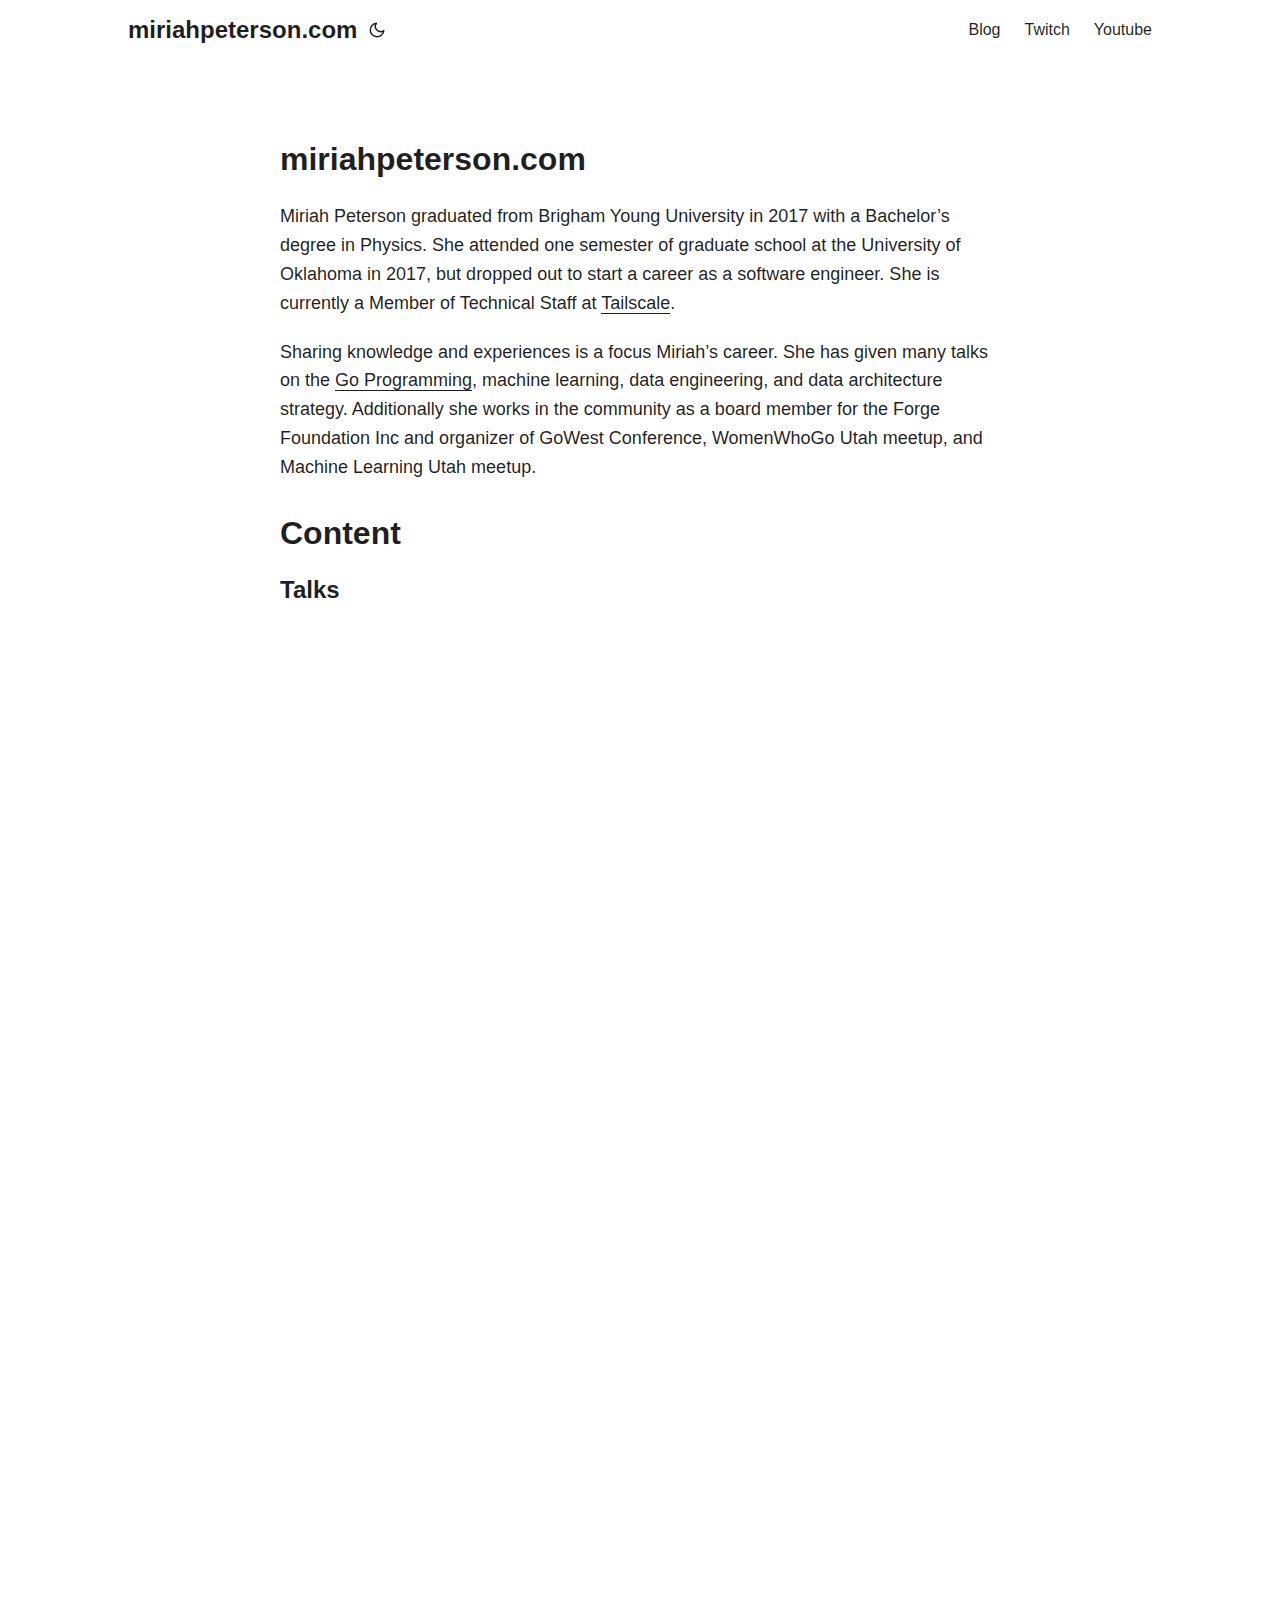
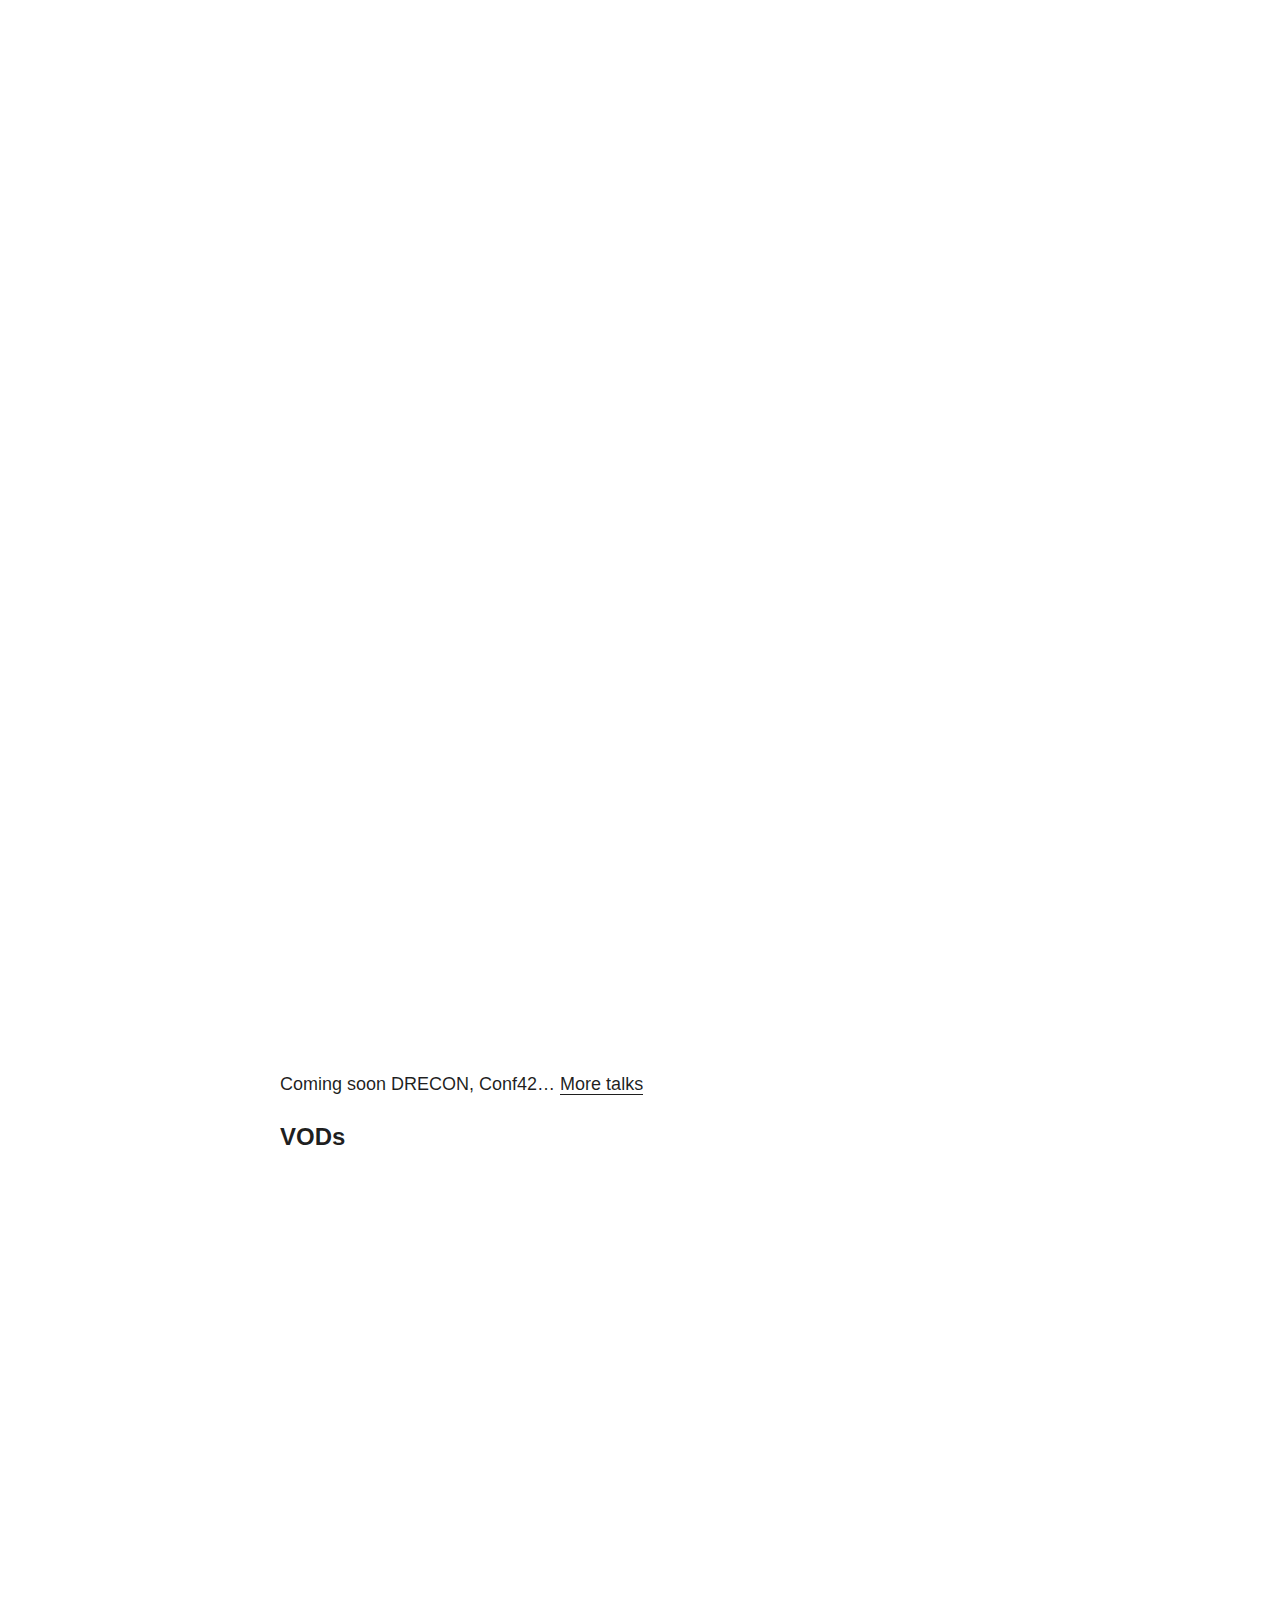
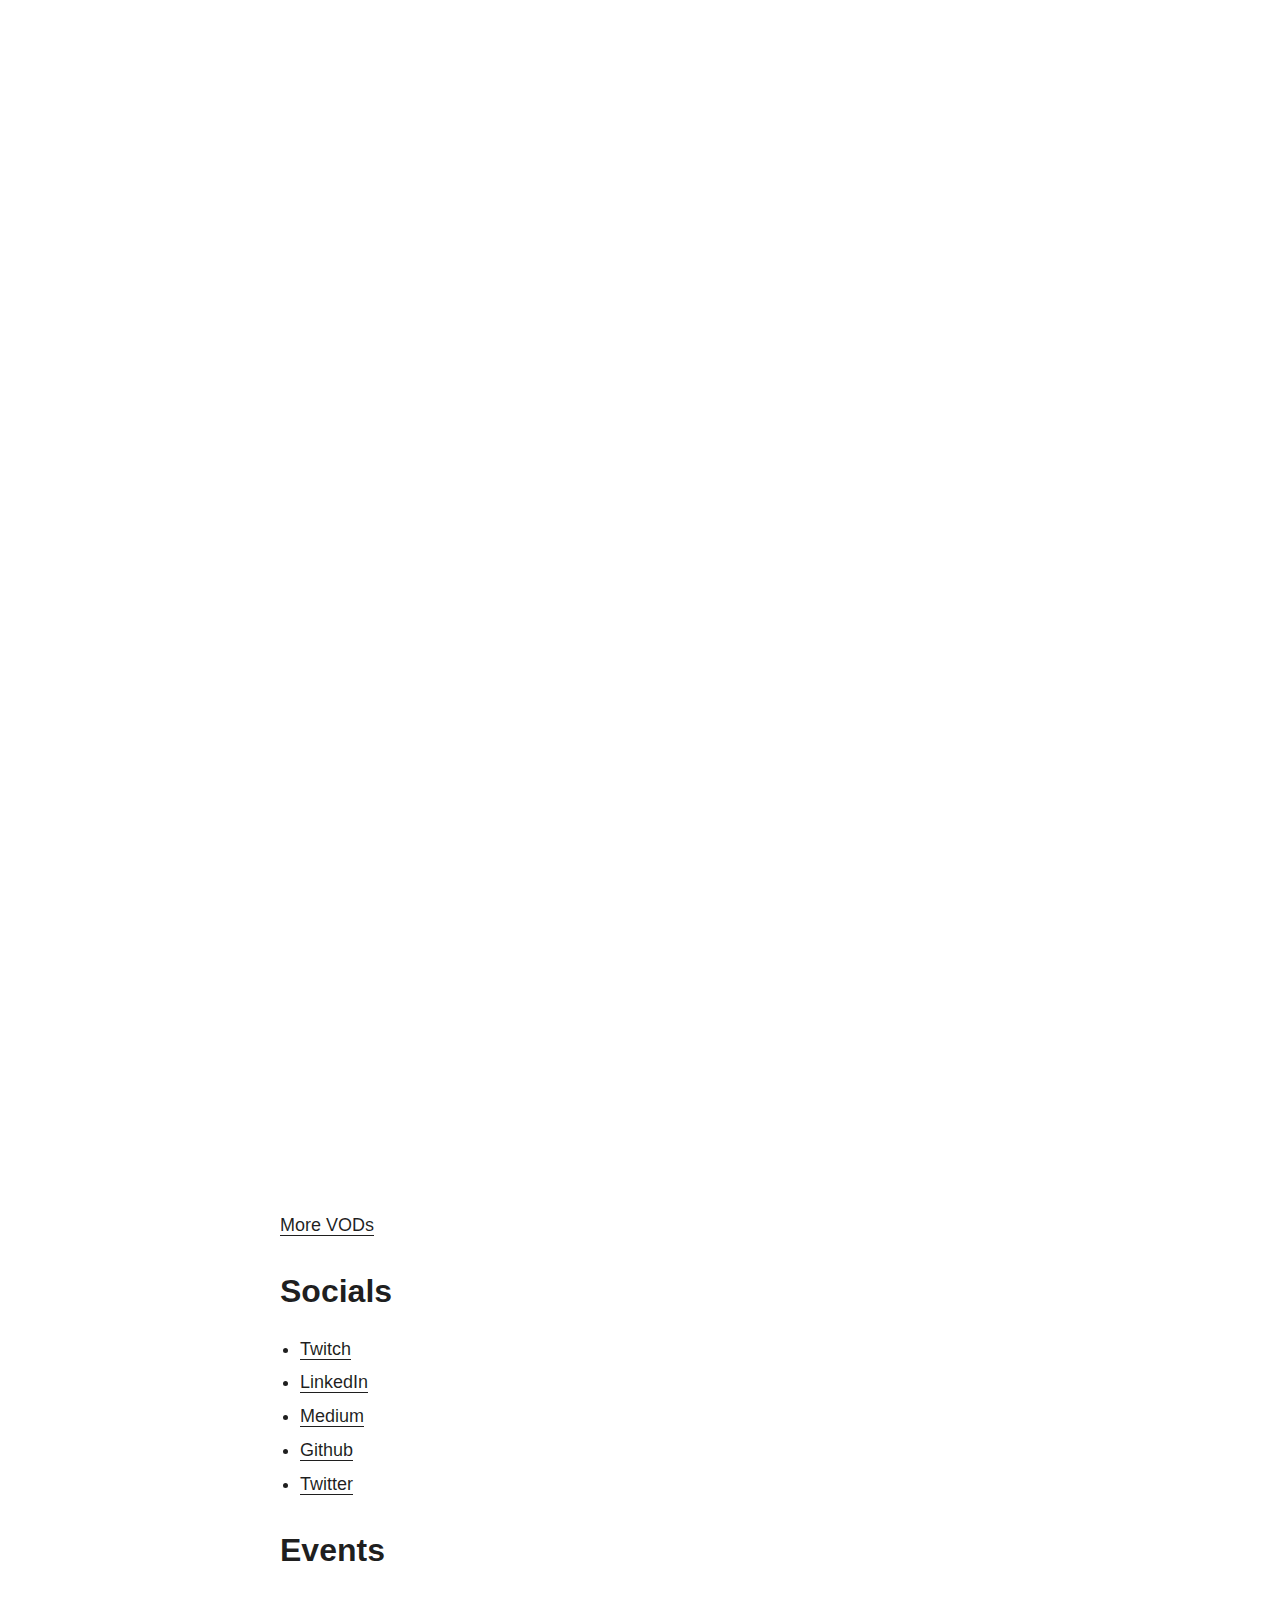
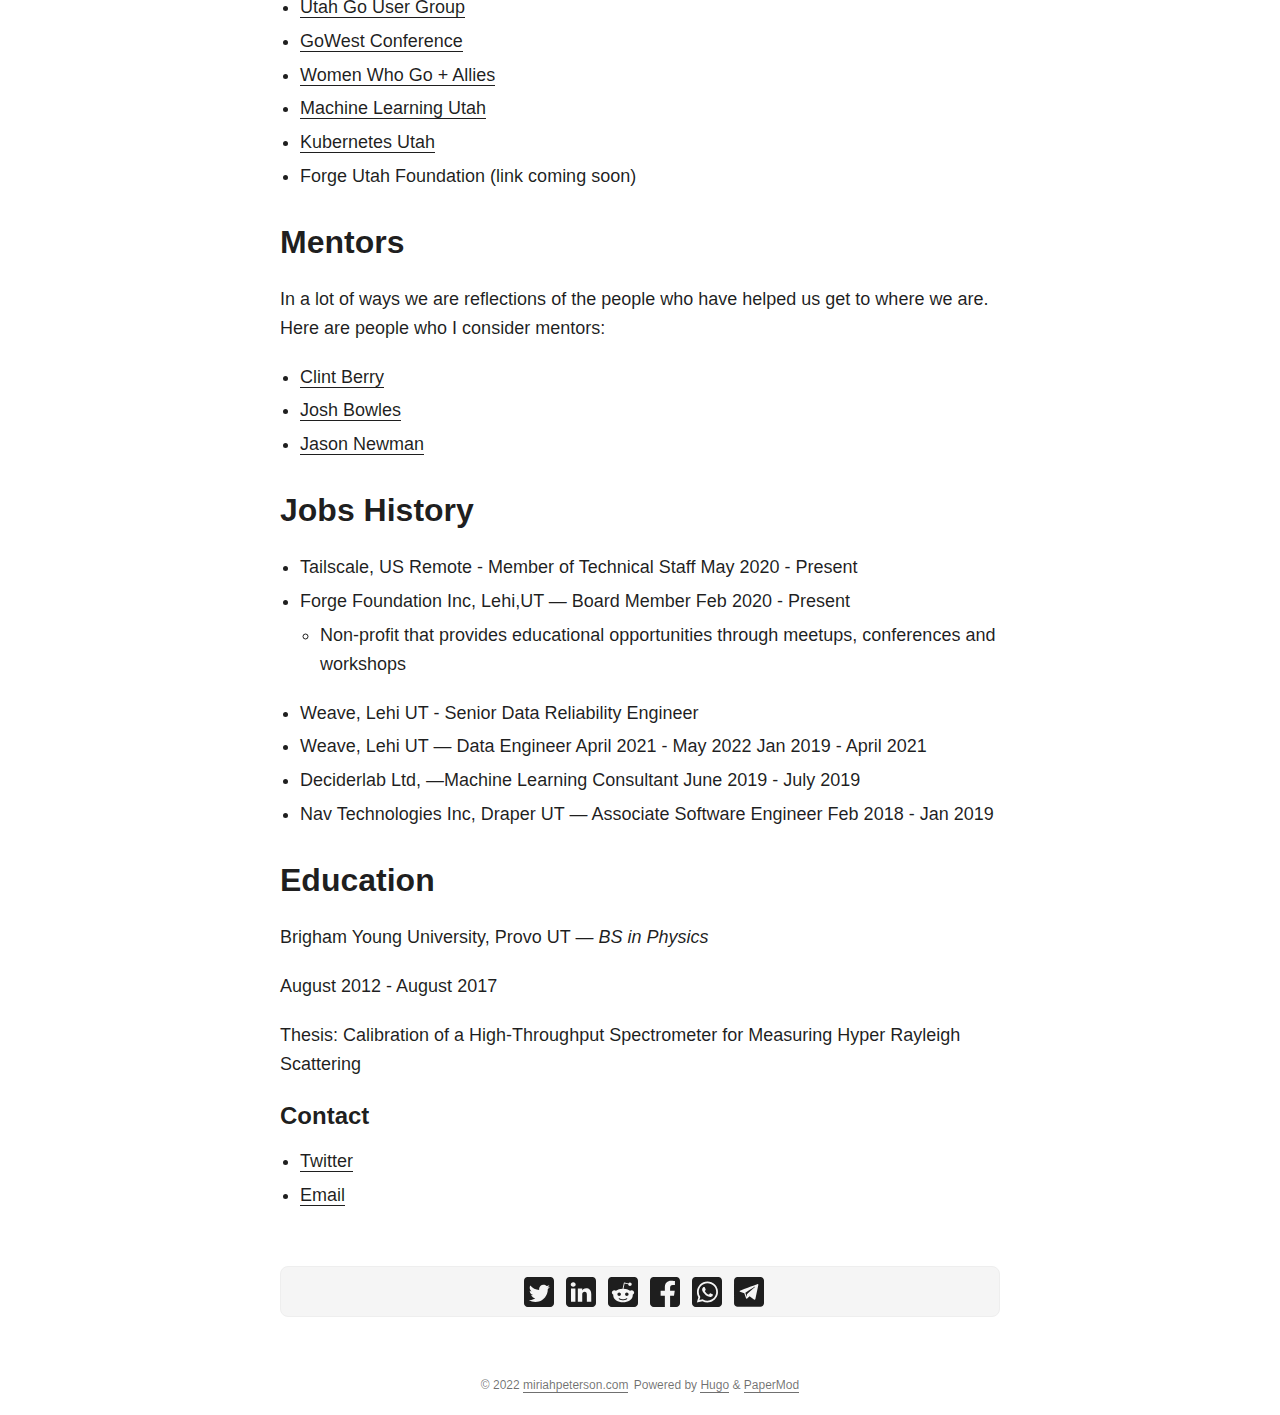
<file: index.html>
<!doctype html><html lang=en dir=auto><head><meta charset=utf-8><meta http-equiv=x-ua-compatible content="IE=edge"><meta name=viewport content="width=device-width,initial-scale=1,shrink-to-fit=no"><meta name=robots content="index, follow"><title>miriahpeterson.com</title><meta name=keywords content><meta name=description content="miriahpeterson.com Miriah Peterson graduated from Brigham Young University in 2017 with a Bachelor’s degree in Physics. She attended one semester of graduate school at the University of Oklahoma in 2017, but dropped out to start a career as a software engineer. She is currently a Member of Technical Staff at Tailscale.
Sharing knowledge and experiences is a focus Miriah&rsquo;s career. She has given many talks on the Go Programming, machine learning, data engineering, and data architecture strategy."><meta name=author content><link rel=canonical href=https://miriahpeterson.com/><link crossorigin=anonymous href=/assets/css/stylesheet.min.9f1d947375927e9847272b1f4e9be81336f539e513bf04d52cade31f81cad1af.css integrity="sha256-nx2Uc3WSfphHJysfTpvoEzb1OeUTvwTVLK3jH4HK0a8=" rel="preload stylesheet" as=style><script defer crossorigin=anonymous src=/assets/js/highlight.min.b95bacdc39e37a332a9f883b1e78be4abc1fdca2bc1f2641f55e3cd3dabd4d61.js integrity="sha256-uVus3DnjejMqn4g7Hni+Srwf3KK8HyZB9V4809q9TWE=" onload=hljs.initHighlightingOnLoad()></script>
<link rel=icon href=https://miriahpeterson.com/favicon.ico><link rel=icon type=image/png sizes=16x16 href=https://miriahpeterson.com/favicon-16x16.png><link rel=icon type=image/png sizes=32x32 href=https://miriahpeterson.com/favicon-32x32.png><link rel=apple-touch-icon href=https://miriahpeterson.com/apple-touch-icon.png><link rel=mask-icon href=https://miriahpeterson.com/safari-pinned-tab.svg><meta name=theme-color content="#2e2e33"><meta name=msapplication-TileColor content="#2e2e33"><meta name=generator content="Hugo 0.104.0"><noscript><style>#theme-toggle,.top-link{display:none}</style><style>@media(prefers-color-scheme:dark){:root{--theme:#1d1e20;--entry:#2e2e33;--primary:rgba(255, 255, 255, 0.84);--secondary:rgba(255, 255, 255, 0.56);--tertiary:rgba(255, 255, 255, 0.16);--content:rgba(255, 255, 255, 0.74);--hljs-bg:#2e2e33;--code-bg:#37383e;--border:#333}.list{background:var(--theme)}.list:not(.dark)::-webkit-scrollbar-track{background:0 0}.list:not(.dark)::-webkit-scrollbar-thumb{border-color:var(--theme)}}</style></noscript><meta property="og:title" content><meta property="og:description" content="miriahpeterson.com Miriah Peterson graduated from Brigham Young University in 2017 with a Bachelor’s degree in Physics. She attended one semester of graduate school at the University of Oklahoma in 2017, but dropped out to start a career as a software engineer. She is currently a Member of Technical Staff at Tailscale.
Sharing knowledge and experiences is a focus Miriah&rsquo;s career. She has given many talks on the Go Programming, machine learning, data engineering, and data architecture strategy."><meta property="og:type" content="article"><meta property="og:url" content="https://miriahpeterson.com/"><meta property="article:section" content><meta name=twitter:card content="summary"><meta name=twitter:title content><meta name=twitter:description content="miriahpeterson.com Miriah Peterson graduated from Brigham Young University in 2017 with a Bachelor’s degree in Physics. She attended one semester of graduate school at the University of Oklahoma in 2017, but dropped out to start a career as a software engineer. She is currently a Member of Technical Staff at Tailscale.
Sharing knowledge and experiences is a focus Miriah&rsquo;s career. She has given many talks on the Go Programming, machine learning, data engineering, and data architecture strategy."><script type=application/ld+json>{"@context":"https://schema.org","@type":"BreadcrumbList","itemListElement":[{"@type":"ListItem","position":1,"name":"","item":"https://miriahpeterson.com/"}]}</script><script type=application/ld+json>{"@context":"https://schema.org","@type":"BlogPosting","headline":"","name":"","description":"miriahpeterson.com Miriah Peterson graduated from Brigham Young University in 2017 with a Bachelor’s degree in Physics. She attended one semester of graduate school at the University of Oklahoma in 2017, but dropped out to start a career as a software engineer. She is currently a Member of Technical Staff at Tailscale.\nSharing knowledge and experiences is a focus Miriah\u0026rsquo;s career. She has given many talks on the Go Programming, machine learning, data engineering, and data architecture strategy.","keywords":[],"articleBody":"miriahpeterson.com Miriah Peterson graduated from Brigham Young University in 2017 with a Bachelor’s degree in Physics. She attended one semester of graduate school at the University of Oklahoma in 2017, but dropped out to start a career as a software engineer. She is currently a Member of Technical Staff at Tailscale.\nSharing knowledge and experiences is a focus Miriah’s career. She has given many talks on the Go Programming, machine learning, data engineering, and data architecture strategy. Additionally she works in the community as a board member for the Forge Foundation Inc and organizer of GoWest Conference, WomenWhoGo Utah meetup, and Machine Learning Utah meetup.\nContent Talks Coming soon DRECON, Conf42… More talks\nVODs More VODs\nSocials Twitch LinkedIn Medium Github Twitter Events Utah Go User Group GoWest Conference Women Who Go + Allies Machine Learning Utah Kubernetes Utah Forge Utah Foundation (link coming soon) Mentors In a lot of ways we are reflections of the people who have helped us get to where we are. Here are people who I consider mentors:\nClint Berry Josh Bowles Jason Newman Jobs History Tailscale, US Remote - Member of Technical Staff May 2020 - Present Forge Foundation Inc, Lehi,UT — Board Member Feb 2020 - Present Non-profit that provides educational opportunities through meetups, conferences and workshops Weave, Lehi UT - Senior Data Reliability Engineer Weave, Lehi UT — Data Engineer April 2021 - May 2022 Jan 2019 - April 2021 Deciderlab Ltd, —Machine Learning Consultant June 2019 - July 2019 Nav Technologies Inc, Draper UT — Associate Software Engineer Feb 2018 - Jan 2019 Education Brigham Young University, Provo UT — BS in Physics\nAugust 2012 - August 2017\nThesis: Calibration of a High-Throughput Spectrometer for Measuring Hyper Rayleigh Scattering\nContact Twitter Email ","wordCount":"291","inLanguage":"en","datePublished":"0001-01-01T00:00:00Z","dateModified":"0001-01-01T00:00:00Z","mainEntityOfPage":{"@type":"WebPage","@id":"https://miriahpeterson.com/"},"publisher":{"@type":"Organization","name":"miriahpeterson.com","logo":{"@type":"ImageObject","url":"https://miriahpeterson.com/favicon.ico"}}}</script></head><body id=top><script>localStorage.getItem("pref-theme")==="dark"?document.body.classList.add("dark"):localStorage.getItem("pref-theme")==="light"?document.body.classList.remove("dark"):window.matchMedia("(prefers-color-scheme: dark)").matches&&document.body.classList.add("dark")</script><header class=header><nav class=nav><div class=logo><a href=https://miriahpeterson.com/ accesskey=h title="miriahpeterson.com (Alt + H)">miriahpeterson.com</a>
<span class=logo-switches><button id=theme-toggle accesskey=t title="(Alt + T)"><svg id="moon" xmlns="http://www.w3.org/2000/svg" width="24" height="24" viewBox="0 0 24 24" fill="none" stroke="currentcolor" stroke-width="2" stroke-linecap="round" stroke-linejoin="round"><path d="M21 12.79A9 9 0 1111.21 3 7 7 0 0021 12.79z"/></svg><svg id="sun" xmlns="http://www.w3.org/2000/svg" width="24" height="24" viewBox="0 0 24 24" fill="none" stroke="currentcolor" stroke-width="2" stroke-linecap="round" stroke-linejoin="round"><circle cx="12" cy="12" r="5"/><line x1="12" y1="1" x2="12" y2="3"/><line x1="12" y1="21" x2="12" y2="23"/><line x1="4.22" y1="4.22" x2="5.64" y2="5.64"/><line x1="18.36" y1="18.36" x2="19.78" y2="19.78"/><line x1="1" y1="12" x2="3" y2="12"/><line x1="21" y1="12" x2="23" y2="12"/><line x1="4.22" y1="19.78" x2="5.64" y2="18.36"/><line x1="18.36" y1="5.64" x2="19.78" y2="4.22"/></svg></button></span></div><ul id=menu><li><a href=https://captainnobody1.medium.com/ title=Blog><span>Blog</span></a></li><li><a href=https://www.twitch.tv/soypete01 title=Twitch><span>Twitch</span></a></li><li><a href=https://www.youtube.com/user/CaptainNobody1 title=Youtube><span>Youtube</span></a></li></ul></nav></header><main class=main><article class=post-single><header class=post-header><h1 class=post-title></h1><div class=post-meta></div></header><div class=post-content><h2 id=miriahpetersoncom>miriahpeterson.com<a hidden class=anchor aria-hidden=true href=#miriahpetersoncom>#</a></h2><p>Miriah Peterson graduated from Brigham Young University in 2017 with a Bachelor’s degree in Physics. She attended one semester of graduate school at the University of Oklahoma in 2017, but dropped out to start a career as a software engineer. She is currently a Member of Technical Staff at <a href=https://tailscale.com/>Tailscale</a>.</p><p>Sharing knowledge and experiences is a focus Miriah&rsquo;s career. She has given many talks on the <a href=https://go.dev/>Go Programming</a>, machine learning, data engineering, and data architecture strategy. Additionally she works in the community as a board member for the Forge Foundation Inc and organizer of GoWest Conference, WomenWhoGo Utah meetup, and Machine Learning Utah meetup.</p><h2 id=content>Content<a hidden class=anchor aria-hidden=true href=#content>#</a></h2><h3 id=talks>Talks<a hidden class=anchor aria-hidden=true href=#talks>#</a></h3><p><div style=position:relative;padding-bottom:56.25%;height:0;overflow:hidden><iframe src=https://www.youtube.com/embed/3mivck8WArg style=position:absolute;top:0;left:0;width:100%;height:100%;border:0 allowfullscreen title="Intro to AI for software engineers using go-learn - GopherCon Russia 2020"></iframe></div><div style=position:relative;padding-bottom:56.25%;height:0;overflow:hidden><iframe src=https://www.youtube.com/embed/N-E-qtQhsHw style=position:absolute;top:0;left:0;width:100%;height:100%;border:0 allowfullscreen title="Rust Vs Go Panel - Miriah Peterson, Michael Snoyman, Jonathan Turner, Steve Francia- Rustlab 2021"></iframe></div><div style=position:relative;padding-bottom:56.25%;height:0;overflow:hidden><iframe src=https://www.youtube.com/embed/G-Y7-dNYbLE style=position:absolute;top:0;left:0;width:100%;height:100%;border:0 allowfullscreen title="Using GCP and Docker for Schedule Based Go Scripts - GoGotham Meetup Jan 2022"></iframe></div><div style=position:relative;padding-bottom:56.25%;height:0;overflow:hidden><iframe src=https://www.youtube.com/embed/6lTafT-o_2M style=position:absolute;top:0;left:0;width:100%;height:100%;border:0 allowfullscreen title="Don’t Walk, Sprint! with Miriah Peterson - Ardan Labs podcast 2021"></iframe></div><div style=position:relative;padding-bottom:56.25%;height:0;overflow:hidden><iframe src=https://www.youtube.com/embed/DYyO7XDQLOs style=position:absolute;top:0;left:0;width:100%;height:100%;border:0 allowfullscreen title="Generics in Go - Women Who Go Utah + Utah Go User Group 2022"></iframe></div></p><p>Coming soon DRECON, Conf42&mldr;
<a href="https://www.youtube.com/playlist?list=PL8Q5PSrFkjswyF90RdoxzVKMCKnuQGlFc">More talks</a></p><h3 id=vods>VODs<a hidden class=anchor aria-hidden=true href=#vods>#</a></h3><p><div style=position:relative;padding-bottom:56.25%;height:0;overflow:hidden><iframe src=https://www.youtube.com/embed/UcE3COuV2FY style=position:absolute;top:0;left:0;width:100%;height:100%;border:0 allowfullscreen title="Golang course exercise creation"></iframe></div><div style=position:relative;padding-bottom:56.25%;height:0;overflow:hidden><iframe src=https://www.youtube.com/embed/tWmjUDH1as8 style=position:absolute;top:0;left:0;width:100%;height:100%;border:0 allowfullscreen title=" Twitter bot + cockroachDB + scheduler "></iframe></div><div style=position:relative;padding-bottom:56.25%;height:0;overflow:hidden><iframe src=https://www.youtube.com/embed/iIKVcfWInZY style=position:absolute;top:0;left:0;width:100%;height:100%;border:0 allowfullscreen title="WHY ARE CERTS SOOO HARD"></iframe></div><div style=position:relative;padding-bottom:56.25%;height:0;overflow:hidden><iframe src=https://www.youtube.com/embed/Ju0EXSstjDg style=position:absolute;top:0;left:0;width:100%;height:100%;border:0 allowfullscreen title="tweet bots"></iframe></div></p><p><a href="https://www.youtube.com/watch?v=UcE3COuV2FY&list=PL8Q5PSrFkjswqW_B38KYb6mQsECpvtZk4">More VODs</a></p><h2 id=socials>Socials<a hidden class=anchor aria-hidden=true href=#socials>#</a></h2><ul><li><a href=https://www.twitch.tv/soypete01>Twitch</a></li><li><a href="https://www.linkedin.com/in/miriah-peterson-35649b5b/?lipi=urn%3Ali%3Apage%3Ad_flagship3_feed%3BXXczeTDQTByfyT5sUuUeRA%3D%3D">LinkedIn</a></li><li><a href=https://medium.com/@captainnobody1>Medium</a></li><li><a href=https://github.com/Soypete>Github</a></li><li><a href=https://twitter.com/captainnobody1>Twitter</a></li></ul><h2 id=events>Events<a hidden class=anchor aria-hidden=true href=#events>#</a></h2><ul><li><a href=https://www.meetup.com/utahgophers>Utah Go User Group</a></li><li><a href=https://www.gowestconf.com/>GoWest Conference</a></li><li><a href=https://www.meetup.com/Women-Who-Go-Utah>Women Who Go + Allies</a></li><li><a href=https://www.meetup.com/Machine-Learning-Utah>Machine Learning Utah</a></li><li><a href=https://www.meetup.com/Utah-Kubernetes-Meetup/>Kubernetes Utah</a></li><li>Forge Utah Foundation (link coming soon)</li></ul><h2 id=mentors>Mentors<a hidden class=anchor aria-hidden=true href=#mentors>#</a></h2><p>In a lot of ways we are reflections of the people who have helped us get to where we are. Here are people who I consider mentors:</p><ul><li><a href=https://www.linkedin.com/in/clintonberry/>Clint Berry</a></li><li><a href=https://www.linkedin.com/in/joshua-bowles-ailgroup/>Josh Bowles</a></li><li><a href=https://www.linkedin.com/in/jason-newman-b8a8b5b6/>Jason Newman</a></li></ul><h2 id=jobs-history>Jobs History<a hidden class=anchor aria-hidden=true href=#jobs-history>#</a></h2><ul><li>Tailscale, US Remote - Member of Technical Staff
May 2020 - Present</li><li>Forge Foundation Inc, Lehi,UT — Board Member
Feb 2020 - Present<ul><li>Non-profit that provides educational opportunities through meetups, conferences and workshops</li></ul></li><li>Weave, Lehi UT - Senior Data Reliability Engineer</li><li>Weave, Lehi UT — Data Engineer
April 2021 - May 2022
Jan 2019 - April 2021</li><li>Deciderlab Ltd, —Machine Learning Consultant
June 2019 - July 2019</li><li>Nav Technologies Inc, Draper UT — Associate Software Engineer
Feb 2018 - Jan 2019</li></ul><h2 id=education>Education<a hidden class=anchor aria-hidden=true href=#education>#</a></h2><p>Brigham Young University, Provo UT — <em>BS in Physics</em></p><p>August 2012 - August 2017</p><p>Thesis: Calibration of a High-Throughput Spectrometer for Measuring Hyper Rayleigh Scattering</p><h3 id=contact>Contact<a hidden class=anchor aria-hidden=true href=#contact>#</a></h3><ul><li><a href=https://twitter.com/captainnobody1>Twitter</a></li><li><a href=mailto:contact@miriahpeterson.com>Email</a></li></ul></div><footer class=post-footer><div class=share-buttons><a target=_blank rel="noopener noreferrer" aria-label="share  on twitter" href="https://twitter.com/intent/tweet/?text=&url=https%3a%2f%2fmiriahpeterson.com%2f&hashtags="><svg viewBox="0 0 512 512"><path d="M449.446.0C483.971.0 512 28.03 512 62.554v386.892C512 483.97 483.97 512 449.446 512H62.554c-34.524.0-62.554-28.03-62.554-62.554V62.554c0-34.524 28.029-62.554 62.554-62.554h386.892zM195.519 424.544c135.939.0 210.268-112.643 210.268-210.268.0-3.218.0-6.437-.153-9.502 14.406-10.421 26.973-23.448 36.935-38.314-13.18 5.824-27.433 9.809-42.452 11.648 15.326-9.196 26.973-23.602 32.49-40.92-14.252 8.429-30.038 14.56-46.896 17.931-13.487-14.406-32.644-23.295-53.946-23.295-40.767.0-73.87 33.104-73.87 73.87.0 5.824.613 11.494 1.992 16.858-61.456-3.065-115.862-32.49-152.337-77.241-6.284 10.881-9.962 23.601-9.962 37.088.0 25.594 13.027 48.276 32.95 61.456-12.107-.307-23.448-3.678-33.41-9.196v.92c0 35.862 25.441 65.594 59.311 72.49-6.13 1.686-12.72 2.606-19.464 2.606-4.751.0-9.348-.46-13.946-1.38 9.349 29.426 36.628 50.728 68.965 51.341-25.287 19.771-57.164 31.571-91.8 31.571-5.977.0-11.801-.306-17.625-1.073 32.337 21.15 71.264 33.41 112.95 33.41z"/></svg></a><a target=_blank rel="noopener noreferrer" aria-label="share  on linkedin" href="https://www.linkedin.com/shareArticle?mini=true&url=https%3a%2f%2fmiriahpeterson.com%2f&title=&summary=&source=https%3a%2f%2fmiriahpeterson.com%2f"><svg viewBox="0 0 512 512"><path d="M449.446.0C483.971.0 512 28.03 512 62.554v386.892C512 483.97 483.97 512 449.446 512H62.554c-34.524.0-62.554-28.03-62.554-62.554V62.554c0-34.524 28.029-62.554 62.554-62.554h386.892zM160.461 423.278V197.561h-75.04v225.717h75.04zm270.539.0V293.839c0-69.333-37.018-101.586-86.381-101.586-39.804.0-57.634 21.891-67.617 37.266v-31.958h-75.021c.995 21.181.0 225.717.0 225.717h75.02V297.222c0-6.748.486-13.492 2.474-18.315 5.414-13.475 17.767-27.434 38.494-27.434 27.135.0 38.007 20.707 38.007 51.037v120.768H431zM123.448 88.722C97.774 88.722 81 105.601 81 127.724c0 21.658 16.264 39.002 41.455 39.002h.484c26.165.0 42.452-17.344 42.452-39.002-.485-22.092-16.241-38.954-41.943-39.002z"/></svg></a><a target=_blank rel="noopener noreferrer" aria-label="share  on reddit" href="https://reddit.com/submit?url=https%3a%2f%2fmiriahpeterson.com%2f&title="><svg viewBox="0 0 512 512"><path d="M449.446.0C483.971.0 512 28.03 512 62.554v386.892C512 483.97 483.97 512 449.446 512H62.554c-34.524.0-62.554-28.03-62.554-62.554V62.554c0-34.524 28.029-62.554 62.554-62.554h386.892zM446 265.638c0-22.964-18.616-41.58-41.58-41.58-11.211.0-21.361 4.457-28.841 11.666-28.424-20.508-67.586-33.757-111.204-35.278l18.941-89.121 61.884 13.157c.756 15.734 13.642 28.29 29.56 28.29 16.407.0 29.706-13.299 29.706-29.701.0-16.403-13.299-29.702-29.706-29.702-11.666.0-21.657 6.792-26.515 16.578l-69.105-14.69c-1.922-.418-3.939-.042-5.585 1.036-1.658 1.073-2.811 2.761-3.224 4.686l-21.152 99.438c-44.258 1.228-84.046 14.494-112.837 35.232-7.468-7.164-17.589-11.591-28.757-11.591-22.965.0-41.585 18.616-41.585 41.58.0 16.896 10.095 31.41 24.568 37.918-.639 4.135-.99 8.328-.99 12.576.0 63.977 74.469 115.836 166.33 115.836s166.334-51.859 166.334-115.836c0-4.218-.347-8.387-.977-12.493 14.564-6.47 24.735-21.034 24.735-38.001zM326.526 373.831c-20.27 20.241-59.115 21.816-70.534 21.816-11.428.0-50.277-1.575-70.522-21.82-3.007-3.008-3.007-7.882.0-10.889 3.003-2.999 7.882-3.003 10.885.0 12.777 12.781 40.11 17.317 59.637 17.317 19.522.0 46.86-4.536 59.657-17.321 3.016-2.999 7.886-2.995 10.885.008 3.008 3.011 3.003 7.882-.008 10.889zm-5.23-48.781c-16.373.0-29.701-13.324-29.701-29.698.0-16.381 13.328-29.714 29.701-29.714 16.378.0 29.706 13.333 29.706 29.714.0 16.374-13.328 29.698-29.706 29.698zM160.91 295.348c0-16.381 13.328-29.71 29.714-29.71 16.369.0 29.689 13.329 29.689 29.71.0 16.373-13.32 29.693-29.689 29.693-16.386.0-29.714-13.32-29.714-29.693z"/></svg></a><a target=_blank rel="noopener noreferrer" aria-label="share  on facebook" href="https://facebook.com/sharer/sharer.php?u=https%3a%2f%2fmiriahpeterson.com%2f"><svg viewBox="0 0 512 512"><path d="M449.446.0C483.971.0 512 28.03 512 62.554v386.892C512 483.97 483.97 512 449.446 512H342.978V319.085h66.6l12.672-82.621h-79.272v-53.617c0-22.603 11.073-44.636 46.58-44.636H425.6v-70.34s-32.71-5.582-63.982-5.582c-65.288.0-107.96 39.569-107.96 111.204v62.971h-72.573v82.621h72.573V512h-191.104c-34.524.0-62.554-28.03-62.554-62.554V62.554c0-34.524 28.029-62.554 62.554-62.554h386.892z"/></svg></a><a target=_blank rel="noopener noreferrer" aria-label="share  on whatsapp" href="https://api.whatsapp.com/send?text=%20-%20https%3a%2f%2fmiriahpeterson.com%2f"><svg viewBox="0 0 512 512"><path d="M449.446.0C483.971.0 512 28.03 512 62.554v386.892C512 483.97 483.97 512 449.446 512H62.554c-34.524.0-62.554-28.03-62.554-62.554V62.554c0-34.524 28.029-62.554 62.554-62.554h386.892zm-58.673 127.703c-33.842-33.881-78.847-52.548-126.798-52.568-98.799.0-179.21 80.405-179.249 179.234-.013 31.593 8.241 62.428 23.927 89.612l-25.429 92.884 95.021-24.925c26.181 14.28 55.659 21.807 85.658 21.816h.074c98.789.0 179.206-80.413 179.247-179.243.018-47.895-18.61-92.93-52.451-126.81zM263.976 403.485h-.06c-26.734-.01-52.954-7.193-75.828-20.767l-5.441-3.229-56.386 14.792 15.05-54.977-3.542-5.637c-14.913-23.72-22.791-51.136-22.779-79.287.033-82.142 66.867-148.971 149.046-148.971 39.793.014 77.199 15.531 105.329 43.692 28.128 28.16 43.609 65.592 43.594 105.4-.034 82.149-66.866 148.983-148.983 148.984zm81.721-111.581c-4.479-2.242-26.499-13.075-30.604-14.571-4.105-1.495-7.091-2.241-10.077 2.241-2.986 4.483-11.569 14.572-14.182 17.562-2.612 2.988-5.225 3.364-9.703 1.12-4.479-2.241-18.91-6.97-36.017-22.23C231.8 264.15 222.81 249.484 220.198 245s-.279-6.908 1.963-9.14c2.016-2.007 4.48-5.232 6.719-7.847 2.24-2.615 2.986-4.484 4.479-7.472 1.493-2.99.747-5.604-.374-7.846-1.119-2.241-10.077-24.288-13.809-33.256-3.635-8.733-7.327-7.55-10.077-7.688-2.609-.13-5.598-.158-8.583-.158-2.986.0-7.839 1.121-11.944 5.604-4.105 4.484-15.675 15.32-15.675 37.364.0 22.046 16.048 43.342 18.287 46.332 2.24 2.99 31.582 48.227 76.511 67.627 10.685 4.615 19.028 7.371 25.533 9.434 10.728 3.41 20.492 2.929 28.209 1.775 8.605-1.285 26.499-10.833 30.231-21.295 3.732-10.464 3.732-19.431 2.612-21.298-1.119-1.869-4.105-2.99-8.583-5.232z"/></svg></a><a target=_blank rel="noopener noreferrer" aria-label="share  on telegram" href="https://telegram.me/share/url?text=&url=https%3a%2f%2fmiriahpeterson.com%2f"><svg viewBox="2 2 28 28"><path d="M26.49 29.86H5.5a3.37 3.37.0 01-2.47-1 3.35 3.35.0 01-1-2.47V5.48A3.36 3.36.0 013 3 3.37 3.37.0 015.5 2h21A3.38 3.38.0 0129 3a3.36 3.36.0 011 2.46V26.37a3.35 3.35.0 01-1 2.47 3.38 3.38.0 01-2.51 1.02zm-5.38-6.71a.79.79.0 00.85-.66L24.73 9.24a.55.55.0 00-.18-.46.62.62.0 00-.41-.17q-.08.0-16.53 6.11a.59.59.0 00-.41.59.57.57.0 00.43.52l4 1.24 1.61 4.83a.62.62.0 00.63.43.56.56.0 00.4-.17L16.54 20l4.09 3A.9.9.0 0021.11 23.15zM13.8 20.71l-1.21-4q8.72-5.55 8.78-5.55c.15.0.23.0.23.16a.18.18.0 010 .06s-2.51 2.3-7.52 6.8z"/></svg></a></div></footer></article></main><footer class=footer><span>&copy; 2022 <a href=https://miriahpeterson.com/>miriahpeterson.com</a></span>
<span>Powered by
<a href=https://gohugo.io/ rel="noopener noreferrer" target=_blank>Hugo</a> &
        <a href=https://git.io/hugopapermod rel=noopener target=_blank>PaperMod</a></span></footer><a href=#top aria-label="go to top" title="Go to Top (Alt + G)" class=top-link id=top-link accesskey=g><svg xmlns="http://www.w3.org/2000/svg" viewBox="0 0 12 6" fill="currentcolor"><path d="M12 6H0l6-6z"/></svg></a><script>let menu=document.getElementById("menu");menu.scrollLeft=localStorage.getItem("menu-scroll-position"),menu.onscroll=function(){localStorage.setItem("menu-scroll-position",menu.scrollLeft)},document.querySelectorAll('a[href^="#"]').forEach(e=>{e.addEventListener("click",function(e){e.preventDefault();var t=this.getAttribute("href").substr(1);window.matchMedia("(prefers-reduced-motion: reduce)").matches?document.querySelector(`[id='${decodeURIComponent(t)}']`).scrollIntoView():document.querySelector(`[id='${decodeURIComponent(t)}']`).scrollIntoView({behavior:"smooth"}),t==="top"?history.replaceState(null,null," "):history.pushState(null,null,`#${t}`)})})</script><script>var mybutton=document.getElementById("top-link");window.onscroll=function(){document.body.scrollTop>800||document.documentElement.scrollTop>800?(mybutton.style.visibility="visible",mybutton.style.opacity="1"):(mybutton.style.visibility="hidden",mybutton.style.opacity="0")}</script><script>document.getElementById("theme-toggle").addEventListener("click",()=>{document.body.className.includes("dark")?(document.body.classList.remove("dark"),localStorage.setItem("pref-theme","light")):(document.body.classList.add("dark"),localStorage.setItem("pref-theme","dark"))})</script></body></html>
</file>
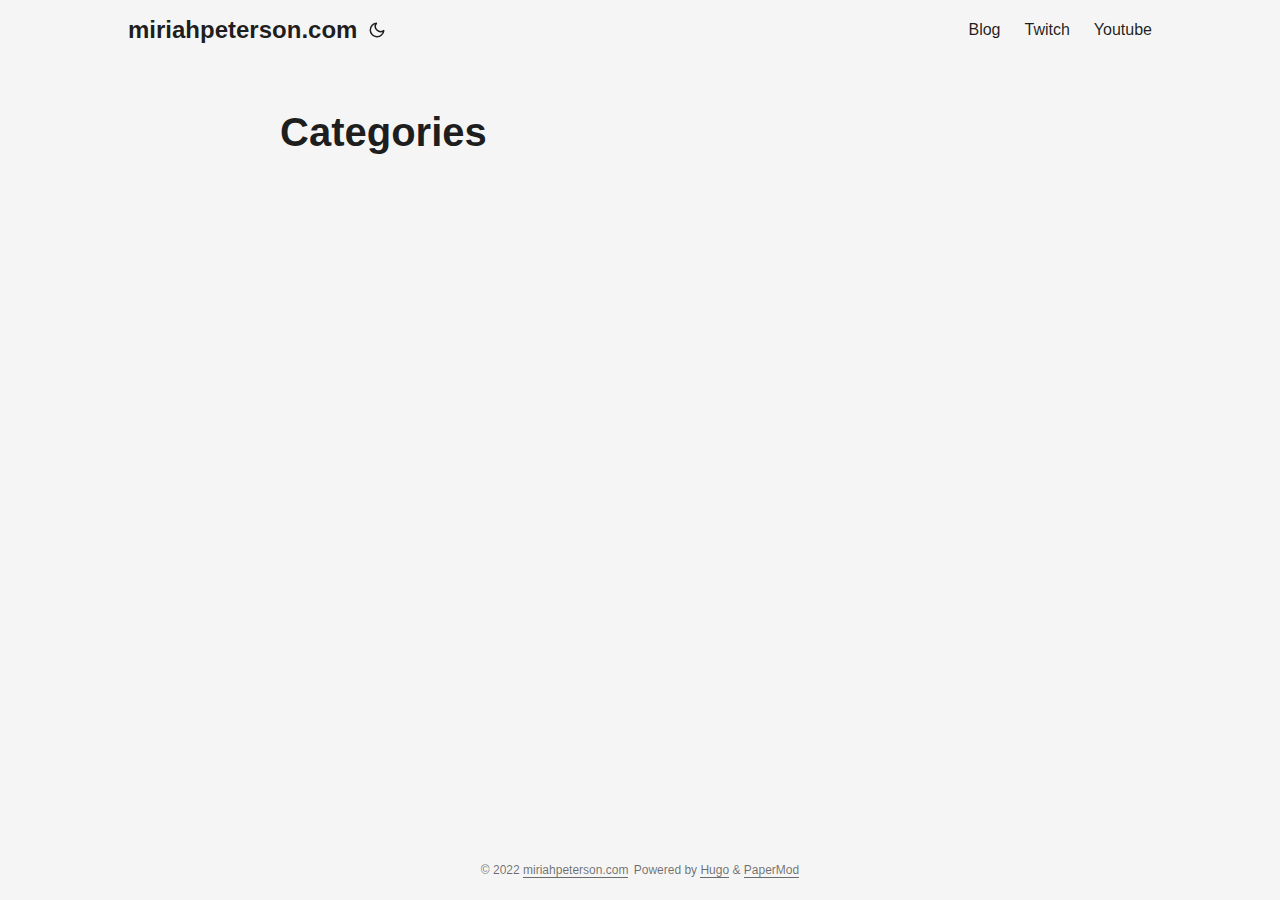
<file: categories/index.html>
<!doctype html><html lang=en dir=auto><head><meta charset=utf-8><meta http-equiv=x-ua-compatible content="IE=edge"><meta name=viewport content="width=device-width,initial-scale=1,shrink-to-fit=no"><meta name=robots content="index, follow"><title>Categories | miriahpeterson.com</title><meta name=keywords content><meta name=description content><meta name=author content><link rel=canonical href=https://miriahpeterson.com/categories/><link crossorigin=anonymous href=/assets/css/stylesheet.min.9f1d947375927e9847272b1f4e9be81336f539e513bf04d52cade31f81cad1af.css integrity="sha256-nx2Uc3WSfphHJysfTpvoEzb1OeUTvwTVLK3jH4HK0a8=" rel="preload stylesheet" as=style><link rel=icon href=https://miriahpeterson.com/favicon.ico><link rel=icon type=image/png sizes=16x16 href=https://miriahpeterson.com/favicon-16x16.png><link rel=icon type=image/png sizes=32x32 href=https://miriahpeterson.com/favicon-32x32.png><link rel=apple-touch-icon href=https://miriahpeterson.com/apple-touch-icon.png><link rel=mask-icon href=https://miriahpeterson.com/safari-pinned-tab.svg><meta name=theme-color content="#2e2e33"><meta name=msapplication-TileColor content="#2e2e33"><meta name=generator content="Hugo 0.104.0"><link rel=alternate type=application/rss+xml href=https://miriahpeterson.com/categories/index.xml><noscript><style>#theme-toggle,.top-link{display:none}</style><style>@media(prefers-color-scheme:dark){:root{--theme:#1d1e20;--entry:#2e2e33;--primary:rgba(255, 255, 255, 0.84);--secondary:rgba(255, 255, 255, 0.56);--tertiary:rgba(255, 255, 255, 0.16);--content:rgba(255, 255, 255, 0.74);--hljs-bg:#2e2e33;--code-bg:#37383e;--border:#333}.list{background:var(--theme)}.list:not(.dark)::-webkit-scrollbar-track{background:0 0}.list:not(.dark)::-webkit-scrollbar-thumb{border-color:var(--theme)}}</style></noscript><meta property="og:title" content="Categories"><meta property="og:description" content><meta property="og:type" content="website"><meta property="og:url" content="https://miriahpeterson.com/categories/"><meta name=twitter:card content="summary"><meta name=twitter:title content="Categories"><meta name=twitter:description content></head><body class=list id=top><script>localStorage.getItem("pref-theme")==="dark"?document.body.classList.add("dark"):localStorage.getItem("pref-theme")==="light"?document.body.classList.remove("dark"):window.matchMedia("(prefers-color-scheme: dark)").matches&&document.body.classList.add("dark")</script><header class=header><nav class=nav><div class=logo><a href=https://miriahpeterson.com/ accesskey=h title="miriahpeterson.com (Alt + H)">miriahpeterson.com</a>
<span class=logo-switches><button id=theme-toggle accesskey=t title="(Alt + T)"><svg id="moon" xmlns="http://www.w3.org/2000/svg" width="24" height="24" viewBox="0 0 24 24" fill="none" stroke="currentcolor" stroke-width="2" stroke-linecap="round" stroke-linejoin="round"><path d="M21 12.79A9 9 0 1111.21 3 7 7 0 0021 12.79z"/></svg><svg id="sun" xmlns="http://www.w3.org/2000/svg" width="24" height="24" viewBox="0 0 24 24" fill="none" stroke="currentcolor" stroke-width="2" stroke-linecap="round" stroke-linejoin="round"><circle cx="12" cy="12" r="5"/><line x1="12" y1="1" x2="12" y2="3"/><line x1="12" y1="21" x2="12" y2="23"/><line x1="4.22" y1="4.22" x2="5.64" y2="5.64"/><line x1="18.36" y1="18.36" x2="19.78" y2="19.78"/><line x1="1" y1="12" x2="3" y2="12"/><line x1="21" y1="12" x2="23" y2="12"/><line x1="4.22" y1="19.78" x2="5.64" y2="18.36"/><line x1="18.36" y1="5.64" x2="19.78" y2="4.22"/></svg></button></span></div><ul id=menu><li><a href=https://captainnobody1.medium.com/ title=Blog><span>Blog</span></a></li><li><a href=https://www.twitch.tv/soypete01 title=Twitch><span>Twitch</span></a></li><li><a href=https://www.youtube.com/user/CaptainNobody1 title=Youtube><span>Youtube</span></a></li></ul></nav></header><main class=main><header class=page-header><h1>Categories</h1></header><ul class=terms-tags></ul></main><footer class=footer><span>&copy; 2022 <a href=https://miriahpeterson.com/>miriahpeterson.com</a></span>
<span>Powered by
<a href=https://gohugo.io/ rel="noopener noreferrer" target=_blank>Hugo</a> &
        <a href=https://git.io/hugopapermod rel=noopener target=_blank>PaperMod</a></span></footer><a href=#top aria-label="go to top" title="Go to Top (Alt + G)" class=top-link id=top-link accesskey=g><svg xmlns="http://www.w3.org/2000/svg" viewBox="0 0 12 6" fill="currentcolor"><path d="M12 6H0l6-6z"/></svg></a><script>let menu=document.getElementById("menu");menu.scrollLeft=localStorage.getItem("menu-scroll-position"),menu.onscroll=function(){localStorage.setItem("menu-scroll-position",menu.scrollLeft)},document.querySelectorAll('a[href^="#"]').forEach(e=>{e.addEventListener("click",function(e){e.preventDefault();var t=this.getAttribute("href").substr(1);window.matchMedia("(prefers-reduced-motion: reduce)").matches?document.querySelector(`[id='${decodeURIComponent(t)}']`).scrollIntoView():document.querySelector(`[id='${decodeURIComponent(t)}']`).scrollIntoView({behavior:"smooth"}),t==="top"?history.replaceState(null,null," "):history.pushState(null,null,`#${t}`)})})</script><script>var mybutton=document.getElementById("top-link");window.onscroll=function(){document.body.scrollTop>800||document.documentElement.scrollTop>800?(mybutton.style.visibility="visible",mybutton.style.opacity="1"):(mybutton.style.visibility="hidden",mybutton.style.opacity="0")}</script><script>document.getElementById("theme-toggle").addEventListener("click",()=>{document.body.className.includes("dark")?(document.body.classList.remove("dark"),localStorage.setItem("pref-theme","light")):(document.body.classList.add("dark"),localStorage.setItem("pref-theme","dark"))})</script></body></html>
</file>
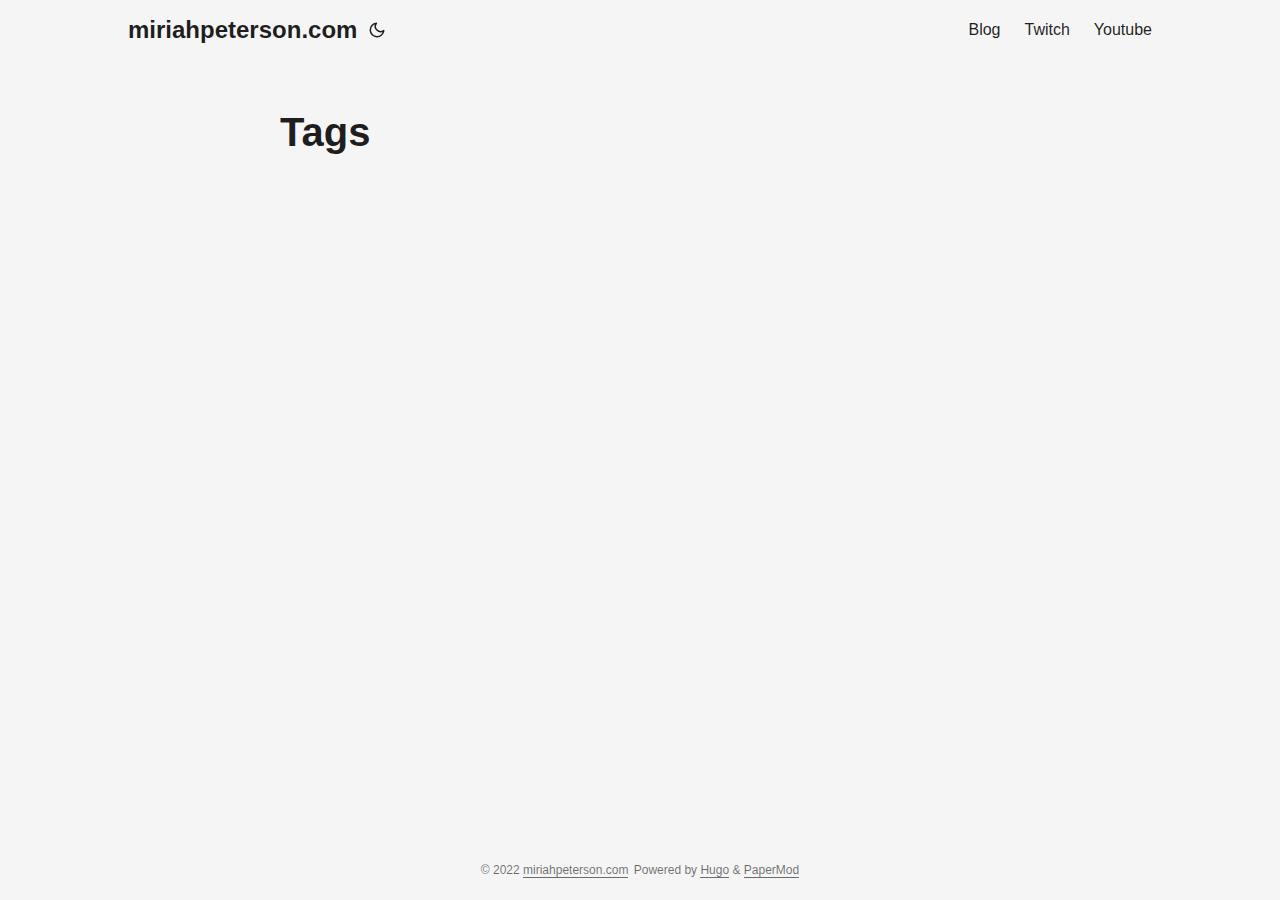
<file: tags/index.html>
<!doctype html><html lang=en dir=auto><head><meta charset=utf-8><meta http-equiv=x-ua-compatible content="IE=edge"><meta name=viewport content="width=device-width,initial-scale=1,shrink-to-fit=no"><meta name=robots content="index, follow"><title>Tags | miriahpeterson.com</title><meta name=keywords content><meta name=description content><meta name=author content><link rel=canonical href=https://miriahpeterson.com/tags/><link crossorigin=anonymous href=/assets/css/stylesheet.min.9f1d947375927e9847272b1f4e9be81336f539e513bf04d52cade31f81cad1af.css integrity="sha256-nx2Uc3WSfphHJysfTpvoEzb1OeUTvwTVLK3jH4HK0a8=" rel="preload stylesheet" as=style><link rel=icon href=https://miriahpeterson.com/favicon.ico><link rel=icon type=image/png sizes=16x16 href=https://miriahpeterson.com/favicon-16x16.png><link rel=icon type=image/png sizes=32x32 href=https://miriahpeterson.com/favicon-32x32.png><link rel=apple-touch-icon href=https://miriahpeterson.com/apple-touch-icon.png><link rel=mask-icon href=https://miriahpeterson.com/safari-pinned-tab.svg><meta name=theme-color content="#2e2e33"><meta name=msapplication-TileColor content="#2e2e33"><meta name=generator content="Hugo 0.104.0"><link rel=alternate type=application/rss+xml href=https://miriahpeterson.com/tags/index.xml><noscript><style>#theme-toggle,.top-link{display:none}</style><style>@media(prefers-color-scheme:dark){:root{--theme:#1d1e20;--entry:#2e2e33;--primary:rgba(255, 255, 255, 0.84);--secondary:rgba(255, 255, 255, 0.56);--tertiary:rgba(255, 255, 255, 0.16);--content:rgba(255, 255, 255, 0.74);--hljs-bg:#2e2e33;--code-bg:#37383e;--border:#333}.list{background:var(--theme)}.list:not(.dark)::-webkit-scrollbar-track{background:0 0}.list:not(.dark)::-webkit-scrollbar-thumb{border-color:var(--theme)}}</style></noscript><meta property="og:title" content="Tags"><meta property="og:description" content><meta property="og:type" content="website"><meta property="og:url" content="https://miriahpeterson.com/tags/"><meta name=twitter:card content="summary"><meta name=twitter:title content="Tags"><meta name=twitter:description content></head><body class=list id=top><script>localStorage.getItem("pref-theme")==="dark"?document.body.classList.add("dark"):localStorage.getItem("pref-theme")==="light"?document.body.classList.remove("dark"):window.matchMedia("(prefers-color-scheme: dark)").matches&&document.body.classList.add("dark")</script><header class=header><nav class=nav><div class=logo><a href=https://miriahpeterson.com/ accesskey=h title="miriahpeterson.com (Alt + H)">miriahpeterson.com</a>
<span class=logo-switches><button id=theme-toggle accesskey=t title="(Alt + T)"><svg id="moon" xmlns="http://www.w3.org/2000/svg" width="24" height="24" viewBox="0 0 24 24" fill="none" stroke="currentcolor" stroke-width="2" stroke-linecap="round" stroke-linejoin="round"><path d="M21 12.79A9 9 0 1111.21 3 7 7 0 0021 12.79z"/></svg><svg id="sun" xmlns="http://www.w3.org/2000/svg" width="24" height="24" viewBox="0 0 24 24" fill="none" stroke="currentcolor" stroke-width="2" stroke-linecap="round" stroke-linejoin="round"><circle cx="12" cy="12" r="5"/><line x1="12" y1="1" x2="12" y2="3"/><line x1="12" y1="21" x2="12" y2="23"/><line x1="4.22" y1="4.22" x2="5.64" y2="5.64"/><line x1="18.36" y1="18.36" x2="19.78" y2="19.78"/><line x1="1" y1="12" x2="3" y2="12"/><line x1="21" y1="12" x2="23" y2="12"/><line x1="4.22" y1="19.78" x2="5.64" y2="18.36"/><line x1="18.36" y1="5.64" x2="19.78" y2="4.22"/></svg></button></span></div><ul id=menu><li><a href=https://captainnobody1.medium.com/ title=Blog><span>Blog</span></a></li><li><a href=https://www.twitch.tv/soypete01 title=Twitch><span>Twitch</span></a></li><li><a href=https://www.youtube.com/user/CaptainNobody1 title=Youtube><span>Youtube</span></a></li></ul></nav></header><main class=main><header class=page-header><h1>Tags</h1></header><ul class=terms-tags></ul></main><footer class=footer><span>&copy; 2022 <a href=https://miriahpeterson.com/>miriahpeterson.com</a></span>
<span>Powered by
<a href=https://gohugo.io/ rel="noopener noreferrer" target=_blank>Hugo</a> &
        <a href=https://git.io/hugopapermod rel=noopener target=_blank>PaperMod</a></span></footer><a href=#top aria-label="go to top" title="Go to Top (Alt + G)" class=top-link id=top-link accesskey=g><svg xmlns="http://www.w3.org/2000/svg" viewBox="0 0 12 6" fill="currentcolor"><path d="M12 6H0l6-6z"/></svg></a><script>let menu=document.getElementById("menu");menu.scrollLeft=localStorage.getItem("menu-scroll-position"),menu.onscroll=function(){localStorage.setItem("menu-scroll-position",menu.scrollLeft)},document.querySelectorAll('a[href^="#"]').forEach(e=>{e.addEventListener("click",function(e){e.preventDefault();var t=this.getAttribute("href").substr(1);window.matchMedia("(prefers-reduced-motion: reduce)").matches?document.querySelector(`[id='${decodeURIComponent(t)}']`).scrollIntoView():document.querySelector(`[id='${decodeURIComponent(t)}']`).scrollIntoView({behavior:"smooth"}),t==="top"?history.replaceState(null,null," "):history.pushState(null,null,`#${t}`)})})</script><script>var mybutton=document.getElementById("top-link");window.onscroll=function(){document.body.scrollTop>800||document.documentElement.scrollTop>800?(mybutton.style.visibility="visible",mybutton.style.opacity="1"):(mybutton.style.visibility="hidden",mybutton.style.opacity="0")}</script><script>document.getElementById("theme-toggle").addEventListener("click",()=>{document.body.className.includes("dark")?(document.body.classList.remove("dark"),localStorage.setItem("pref-theme","light")):(document.body.classList.add("dark"),localStorage.setItem("pref-theme","dark"))})</script></body></html>
</file>
